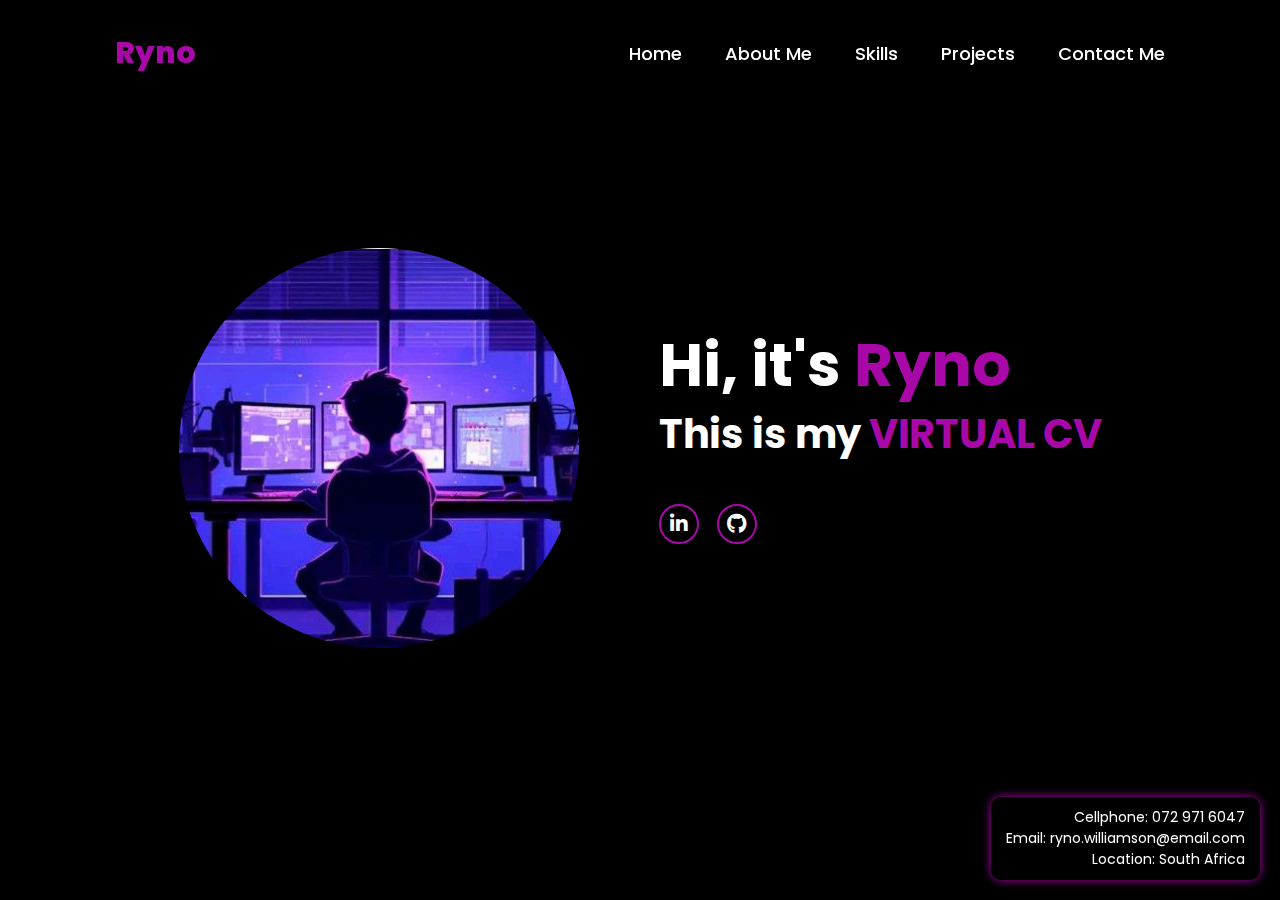
<file: index.html>
<!DOCTYPE html>
<html lang="en">
<head>
  <meta charset="UTF-8" />
  <meta name="viewport" content="width=device-width, initial-scale=1.0" />
  <title>Portfolio Website</title>

  <!-- Font Awesome for icons! -->
  <link rel="stylesheet" href="https://cdnjs.cloudflare.com/ajax/libs/font-awesome/6.5.0/css/all.min.css" />

  <!-- Google Font! -->
  <style>
    @import url('https://fonts.googleapis.com/css2?family=Poppins:wght@100;200;300;400;500;600&display=swap');

    * {
      margin: 0;
      padding: 0;
      box-sizing: border-box;
      text-decoration: none;
      border: none;
      outline: none;
      font-family: 'Poppins', sans-serif;
    }

    html {
      font-size: 62.5%;
    }

    body {
      width: 100%;
      background-color: black;
      color: white;
      overflow-x: hidden;
    }

    header {
      margin-top: 20px;
      position: fixed;
      top: 0;
      left: 0;
      width: 100%;
      padding: 1rem 9%;
      background-color: transparent;
      filter: drop-shadow(0 0 10px rgba(0, 0, 0, 0.5));
      display: flex;
      justify-content: space-between;
      align-items: center;
      z-index: 100;
    }

    .logo {
      font-size: 3rem;
      color: #a808a8;
      font-weight: 800;
      cursor: pointer;
      transition: 0.5s ease;
    }

    .logo:hover {
      transform: scale(1.1);
    }

    nav a {
      font-size: 1.8rem;
      color: white;
      margin-left: 4rem;
      font-weight: 500;
      transition: 0.3s ease;
      border-bottom: 3px solid transparent;
    }

    nav a:hover {
      color: #a808a8;
      border-bottom: 3px solid #a808a8;
    }

    @media (max-width: 995px) {
      nav {
        position: absolute;
        top: 100%;
        right: 0;
        width: 40%;
        display: none;
        border-left: 3px solid #a808a8;
        border-bottom: 3px solid #a808a8;
        border-bottom-left-radius: 2rem;
        padding: 1rem;
        background-color: #161616;
      }

      nav.active {
        display: block;
      }

      nav a {
        display: block;
        font-size: 2rem;
        margin: 3rem 0;
      }

      nav a:hover,
      nav a:active {
        padding: 1rem;
        border-radius: 0.5rem;
        border-bottom: 0.5rem solid #a808a8;
      }
    }

    section {
      min-height: 100vh;
      padding: 5rem 9% 5rem;
    }

    .home {
      display: flex;
      justify-content: center;
      align-items: center;
      gap: 8rem;
      background-color: black;
      flex-wrap: wrap;
    }

    .home-content {
      max-width: 600px;
    }

    .home-content h1 {
      font-size: 6rem;
      font-weight: 700;
      line-height: 1.3;
    }

    span {
      color: #a808a8;
    }

    .home-content h3 {
      font-size: 4rem;
      margin-bottom: 1rem;
      font-weight: 700;
    }

    .home-img img {
      width: 400px;
      height: 400px;
      border-radius: 50%;
      object-fit: cover;
      transition: transform 0.3s ease;
    }

    .home-img img:hover {
      transform: scale(1.05);
      box-shadow: 0 0 20px #a808a8, 0 0 40px #a808a8;
    }

    .social-icon a {
      display: inline-flex;
      justify-content: center;
      align-items: center;
      width: 4rem;
      height: 4rem;
      background-color: transparent;
      border: 0.2rem solid #a808a8;
      font-size: 2rem;
      border-radius: 50%;
      margin: 3rem 1.5rem 3rem 0;
      transition: 0.3s ease;
      color: white;
    }

    .social-icon a:hover {
      color: #a808a8;
      transform: scale(1.3);
      box-shadow: 0 0 20px #a808a8, 0 0 40px #a808a8;
    }

    .contact-info {
      position: fixed;
      bottom: 20px;
      right: 20px;
      text-align: right;
      background-color: rgba(0, 0, 0, 0.6);
      padding: 1rem 1.5rem;
      border-radius: 1rem;
      font-size: 1.4rem;
      color: #fff;
      box-shadow: 0 0 10px #a808a8;
      z-index: 99;
    }

    .contact-info:hover {
      transform: scale(1.03);
      box-shadow: 0 0 15px #a808a8, 0 0 25px #a808a8;
      transition: 0.3s ease;
    }
  </style>
</head>
<body>
  <header>
    <a href="#" class="logo">Ryno</a>
    <nav>
      <a href="index.html" class="active">Home</a>
      <a href="AboutMe.html">About Me</a>
      <a href="Skills.html">Skills</a>
      <a href="Project.html">Projects</a>
      <a href="ContactMe.html">Contact Me</a>
    </nav>
  </header>

  <section class="home">
    <div class="home-img">
      <img src="main2.jpg" alt="Photo of Ryno">
    </div>
    <div class="home-content">
      <h1>Hi, it's <span>Ryno</span></h1>
      <h3 class="typing-text">This is my <span>VIRTUAL CV</span></h3>

      <div class="social-icon">
        <a href="https://www.linkedin.com/in/ryno-williamson-4a390b375/"><i class="fab fa-linkedin-in"></i></a>
        <a href="https://github.com/Ryno134"><i class="fab fa-github"></i></a>
      </div>
    </div>
  </section>

  <div class="contact-info">
    <p>Cellphone: 072 971 6047</p>
    <p>Email: ryno.williamson@email.com</p>
    <p>Location: South Africa</p>
  </div>
</body>
</html>
</file>
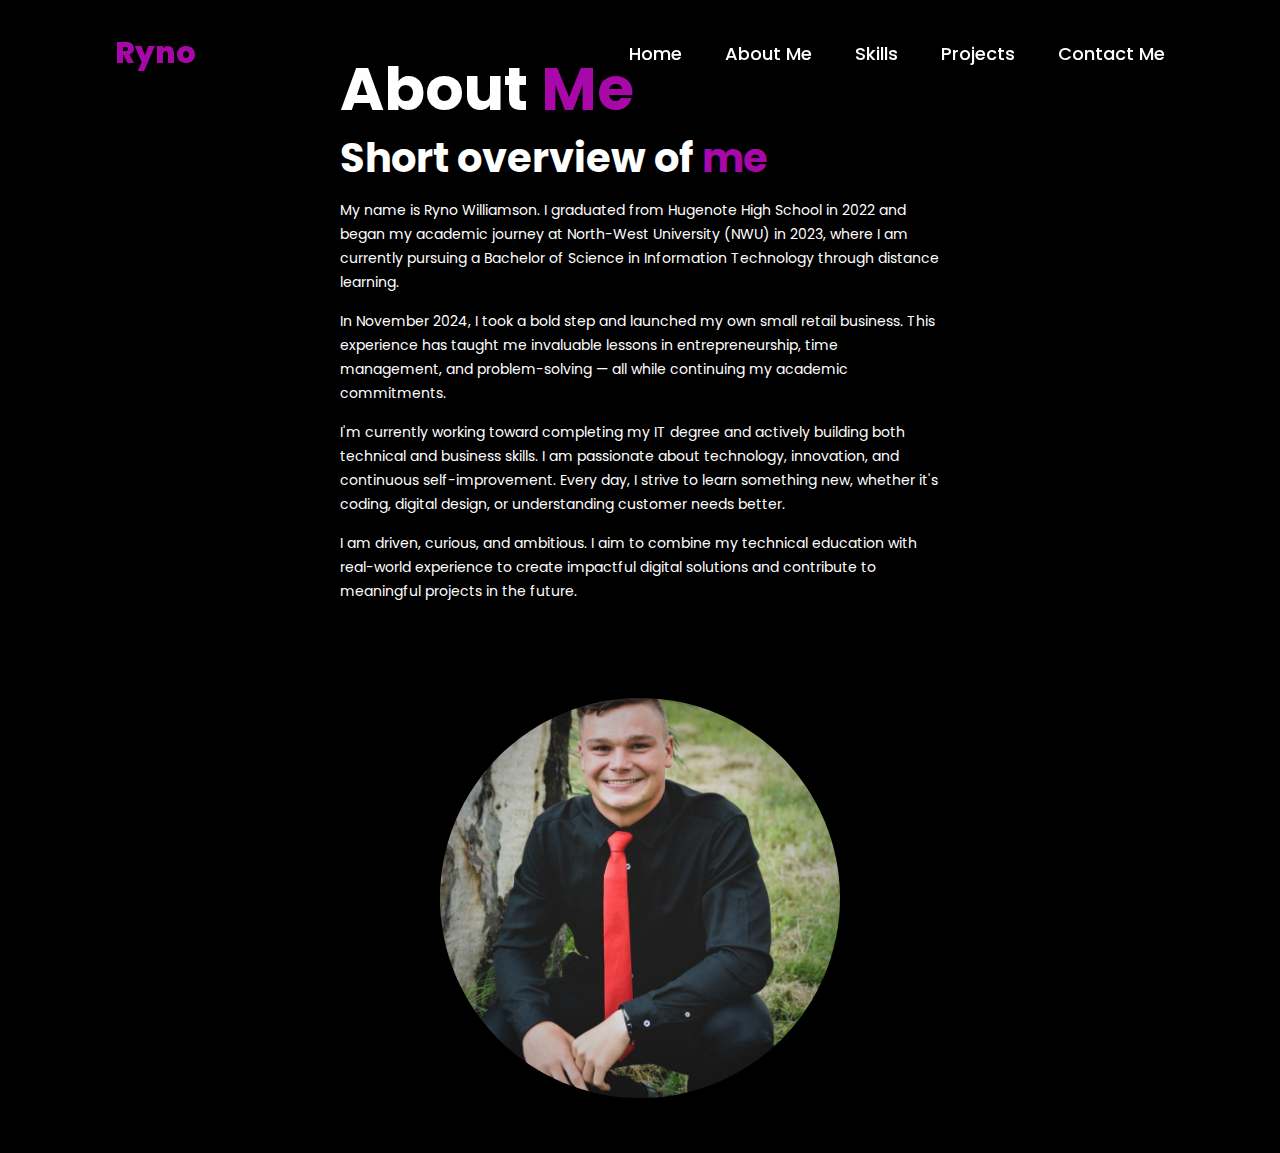
<file: AboutMe.html>
<!DOCTYPE html>
<html lang="en">
<head>
  <meta charset="UTF-8" />
  <meta name="viewport" content="width=device-width, initial-scale=1.0" />
  <title>Portfolio Website</title>
  <style>
    @import url('https://fonts.googleapis.com/css2?family=Poppins:wght@100;200;300;400;500;600&display=swap');

    * {
      margin: 0;
      padding: 0;
      box-sizing: border-box;
      text-decoration: none;
      border: none;
      outline: none;
      font-family: 'Poppins', sans-serif;
    }

    html {
      font-size: 62.5%;
    }

    body {
      width: 100%;
      height: auto;
      overflow-x: hidden;
      background-color: black;
      color: white;
    }

    header {
      margin-top: 20px;
      position: fixed;
      top: 0;
      left: 0;
      width: 100%;
      padding: 1rem 9%;
      background-color: transparent;
      filter: drop-shadow(0 0 10px rgba(0, 0, 0, 0.5));
      display: flex;
      justify-content: space-between;
      align-items: center;
      z-index: 100;
    }

    .logo {
      font-size: 3rem;
      color: #a808a8;
      font-weight: 800;
      cursor: pointer;
      transition: 0.5s ease;
    }

    .logo:hover {
      transform: scale(1.1);
    }

    nav a {
      font-size: 1.8rem;
      color: white;
      margin-left: 4rem;
      font-weight: 500;
      transition: 0.3s ease;
      border-bottom: 3px solid transparent;
    }

    nav a:hover {
      color: #a808a8;
      border-bottom: 3px solid #a808a8;
    }

    section {
      min-height: 100vh;
      padding: 5rem 9%;
    }

    .home {
      display: flex;
      justify-content: center;
      align-items: center;
      gap: 8rem;
      background-color: black;
      flex-wrap: wrap;
    }

    .home-content {
      max-width: 600px;
    }

    .home-content h1 {
      font-size: 6rem;
      font-weight: 700;
      line-height: 1.3;
    }

    .home-content h3 {
      font-size: 4rem;
      margin-bottom: 1rem;
      font-weight: 700;
    }

    .home-content p {
      font-size: 1.4rem;
      margin-bottom: 1.5rem;
      line-height: 2.4rem;
    }

    span {
      color: #a808a8;
    }

    .home-img img {
      width: 400px;
      height: 400px;
      border-radius: 50%;
      object-fit: cover;
      transition: transform 0.3s ease;
    }

    .home-img img:hover {
      transform: scale(1.05);
    }
  </style>
</head>
<body>
  <header>
    <a href="#" class="logo">Ryno</a>
    <nav>
      <a href="index.html">Home</a>
      <a href="AboutMe.html">About Me</a>
      <a href="Skills.html">Skills</a>
      <a href="Project.html">Projects</a>
      <a href="ContactMe.html">Contact Me</a>
    </nav>
  </header>

  <section class="home">
    <div class="home-content">
      <h1>About <span>Me</span></h1>
      <h3 class="typing-text">Short overview of<span> me</span></h3>
      <p>My name is Ryno Williamson. I graduated from Hugenote High School in 2022 and began my academic journey at North-West University (NWU) in 2023, where I am currently pursuing a Bachelor of Science in Information Technology through distance learning.</p>
      <p>In November 2024, I took a bold step and launched my own small retail business. This experience has taught me invaluable lessons in entrepreneurship, time management, and problem-solving — all while continuing my academic commitments.</p>  
      <p>I'm currently working toward completing my IT degree and actively building both technical and business skills. I am passionate about technology, innovation, and continuous self-improvement. Every day, I strive to learn something new, whether it's coding, digital design, or understanding customer needs better.</p>
      <p>I am driven, curious, and ambitious. I aim to combine my technical education with real-world experience to create impactful digital solutions and contribute to meaningful projects in the future.</p>
    </div>

    <div class="home-img">
      <img src="Image2.jpeg" alt="Photo of Ryno">
    </div>
  </section>
</body>
</html>
</file>
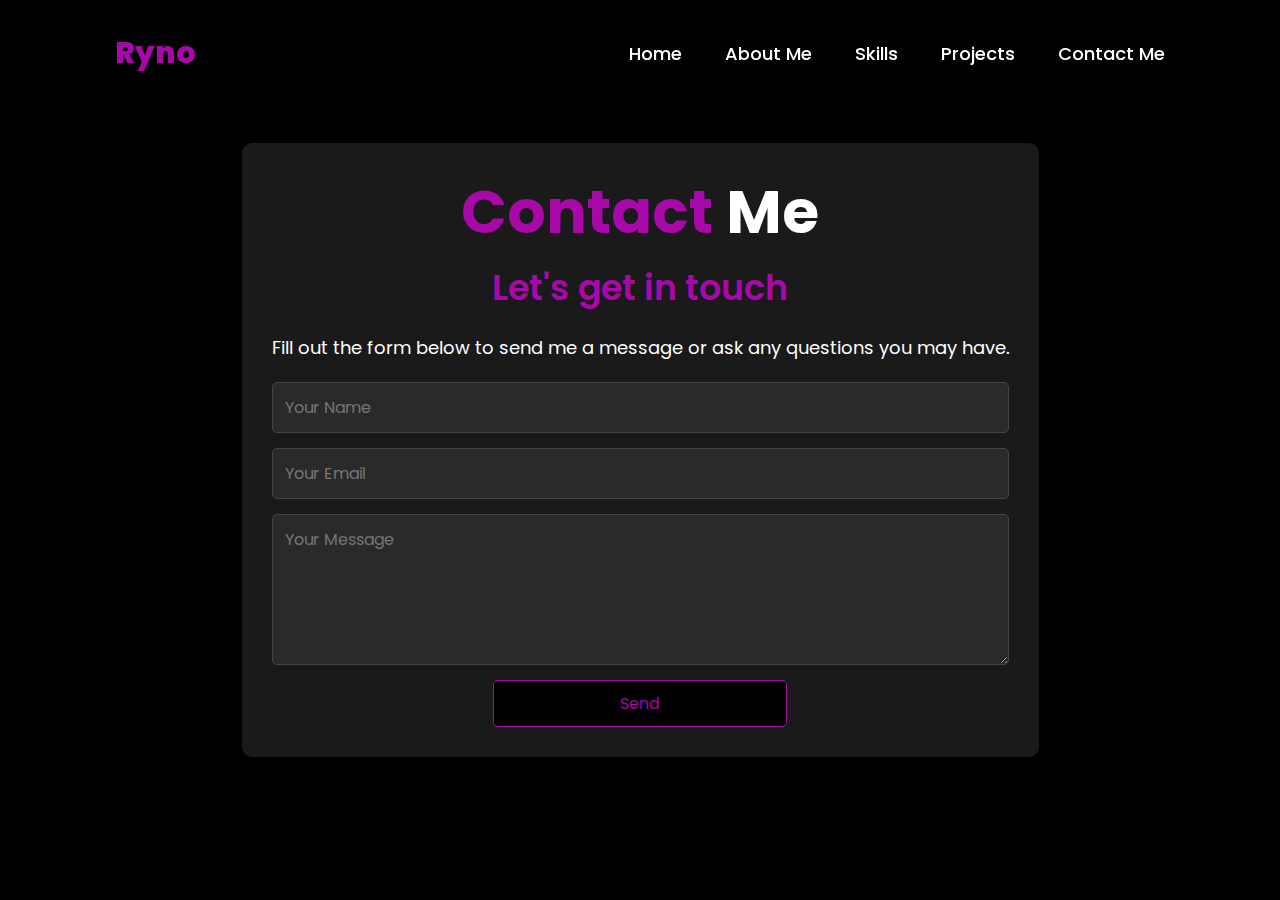
<file: ContactMe.html>
<!DOCTYPE html>
<html lang="en">
<head>
  <meta charset="UTF-8" />
  <meta name="viewport" content="width=device-width, initial-scale=1.0"/>
  <title>Contact Me</title>
  <style>
    @import url('https://fonts.googleapis.com/css2?family=Poppins:wght@100;200;300;400;500;600&display=swap');

    * {
      margin: 0;
      padding: 0;
      box-sizing: border-box;
      text-decoration: none;
      border: none;
      outline: none;
      font-family: 'Poppins', sans-serif;
    }

    html {
      font-size: 62.5%;
    }

    body {
      width: 100%;
      overflow-x: hidden;
      background-color: black;
      color: white;
    }

    header {
      margin-top: 20px;
      position: fixed;
      top: 0;
      left: 0;
      width: 100%;
      padding: 1rem 9%;
      display: flex;
      justify-content: space-between;
      align-items: center;
      z-index: 100;
      background-color: transparent;
      filter: drop-shadow(0 0 10px rgba(0, 0, 0, 0.5));
    }

    .logo {
      font-size: 3rem;
      color: #a808a8;
      font-weight: 800;
      cursor: pointer;
      transition: 0.5s ease;
    }

    .logo:hover {
      transform: scale(1.1);
    }

    nav a {
      font-size: 1.8rem;
      color: white;
      margin-left: 4rem;
      font-weight: 500;
      transition: 0.3s ease;
      border-bottom: 3px solid transparent;
    }

    nav a:hover {
      color: #a808a8;
      border-bottom: 3px solid #a808a8;
    }

    section {
      min-height: 100vh;
      padding: 5rem 9%;
    }

    .home {
      display: flex;
      justify-content: center;
      align-items: center;
      text-align: center;
      flex-direction: column;
    }

    .home-content {
      background-color: #1a1a1a;
      padding: 3rem;
      border-radius: 1rem;
      transition: transform 0.3s ease, box-shadow 0.3s ease;
      max-width: 800px;
      z-index: 1;
    }

    .home-content:hover {
      transform: scale(1.05);
      box-shadow: 0 0 20px #a808a8;
    }

    .home-content h1 {
      font-size: 6rem;
      font-weight: 700;
      line-height: 1.3;
    }

    .home-content h3 {
      font-size: 3.5rem;
      font-weight: 600;
      color: #a808a8;
      margin: 1rem 0;
    }

    .home-content p {
      font-size: 1.8rem;
      margin: 2rem 0;
      line-height: 2.8rem;
    }

    .home-content form {
      display: flex;
      flex-direction: column;
      gap: 1.5rem;
      margin-top: 2rem;
    }

    .home-content input,
    .home-content textarea {
      padding: 1.2rem;
      font-size: 1.6rem;
      border-radius: 0.5rem;
      background-color: #2a2a2a;
      color: white;
      border: 1px solid #444;
      transition: all 0.3s ease;
    }

    .home-content input:focus,
    .home-content textarea:focus {
      border-color: #a808a8;
      box-shadow: 0 0 8px #a808a8;
    }

    .home-content button {
      width: 40%;
      align-self: center;
      padding: 1rem;
      background-color: black;
      border: 1px solid #a808a8;
      color: #a808a8;
      font-size: 1.6rem;
      border-radius: 0.5rem;
      cursor: pointer;
      transition: background 0.3s ease;
    }

    .home-content button:hover {
      background-color: #3a3a3a;
    }

    span {
      color: #a808a8;
    }
  </style>
</head>
<body>
  <header>
    <a href="#" class="logo">Ryno</a>
    <nav>
      <a href="Index.html">Home</a>
      <a href="AboutMe.html">About Me</a>
      <a href="Skills.html">Skills</a>
      <a href="Project.html">Projects</a>
      <a href="ContactMe.html">Contact Me</a>
    </nav>
  </header>

  <section class="home">
    <div class="home-content">
      <h1><span>Contact</span> Me</h1>
      <h3>Let's get in touch</h3>
      <p>Fill out the form below to send me a message or ask any questions you may have.</p>
      <form>
        <input type="text" placeholder="Your Name" required />
        <input type="email" placeholder="Your Email" required />
        <textarea rows="5" placeholder="Your Message" required></textarea>
        <button type="submit">Send</button>
      </form>
    </div>
  </section>
</body>
</html>
</file>
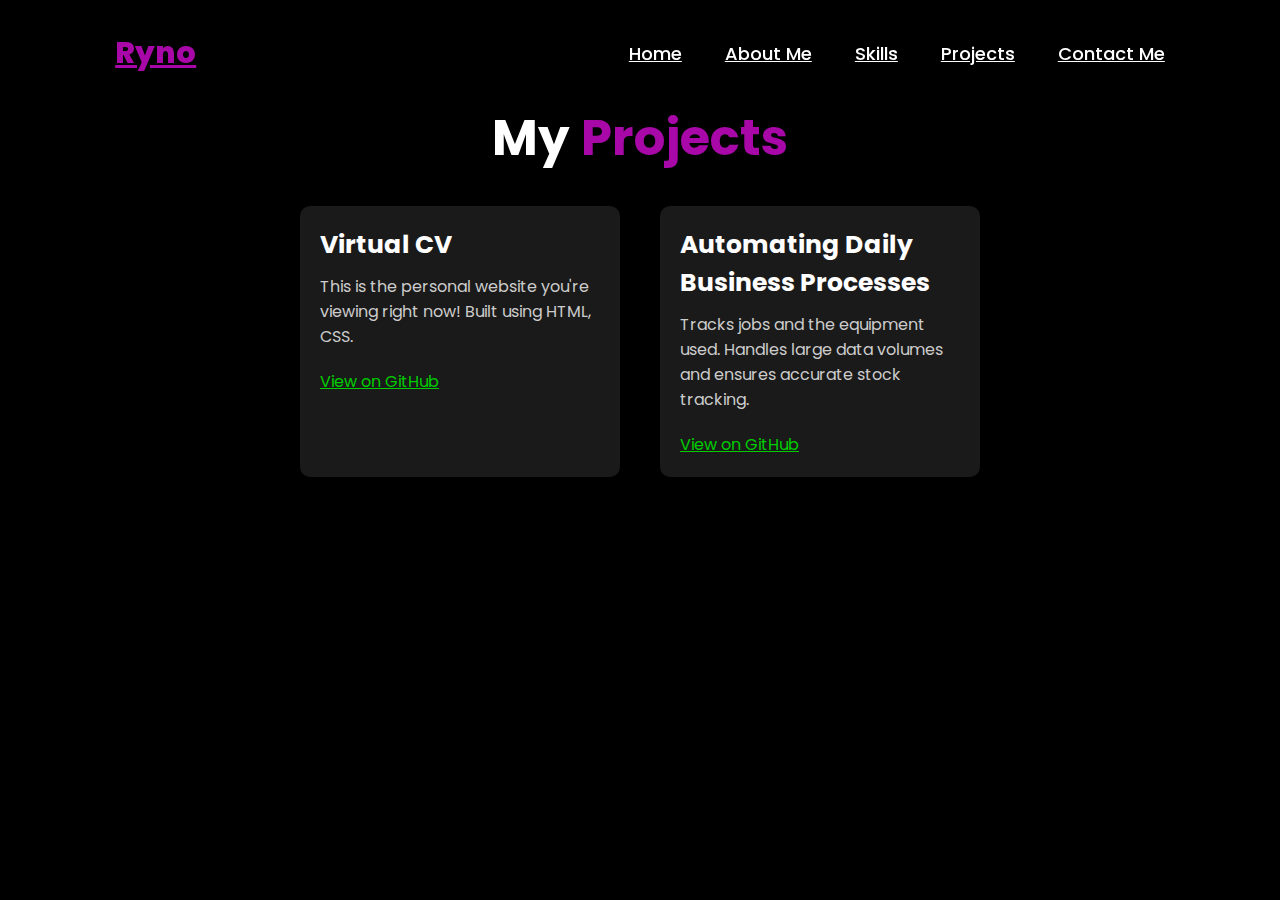
<file: Project.html>
<!DOCTYPE html>
<html lang="en">
<head>
  <meta charset="UTF-8" />
  <meta name="viewport" content="width=device-width, initial-scale=1.0"/>
  <title>Projects</title>
  <style>
    @import url('https://fonts.googleapis.com/css2?family=Poppins:wght@300;400;500;600&display=swap');

    * {
      margin: 0;
      padding: 0;
      box-sizing: border-box;
      font-family: 'Poppins', sans-serif;
    }

    html {
      font-size: 62.5%;
    }

    body {
      background-color: black;
      color: white;
      overflow-x: hidden;
    }

    header {
      margin-top: 20px;
      position: fixed;
      top: 0;
      left: 0;
      width: 100%;
      padding: 1rem 9%;
      display: flex;
      justify-content: space-between;
      align-items: center;
      z-index: 100;
      filter: drop-shadow(0 0 10px rgba(0, 0, 0, 0.5));
    }

    .logo {
      font-size: 3rem;
      color: #a808a8;
      font-weight: 800;
      cursor: pointer;
      transition: 0.5s ease;
    }

    .logo:hover {
      transform: scale(1.1);
    }

    nav a {
      font-size: 1.8rem;
      color: white;
      margin-left: 4rem;
      font-weight: 500;
      transition: 0.3s ease;
      border-bottom: 3px solid transparent;
    }

    nav a:hover {
      color: #a808a8;
      border-bottom: 3px solid #a808a8;
    }

    section {
      min-height: 100vh;
      padding: 10rem 9% 5rem;
    }

    .project-section {
      text-align: center;
    }

    .project-section h1 {
      font-size: 5rem;
      margin-bottom: 3rem;
      color: #a808a8;
    }

    .project-cards {
      display: flex;
      flex-wrap: wrap;
      justify-content: center;
      gap: 4rem;
    }

    .card {
      background-color: #1a1a1a;
      border-radius: 1rem;
      padding: 2rem;
      width: 320px;
      transition: transform 0.3s ease, box-shadow 0.3s ease;
      text-align: left;
    }

    .card:hover {
      transform: scale(1.05);
      box-shadow: 0 0 20px #a808a8;
    }

    .card h2 {
      font-size: 2.5rem;
      margin-bottom: 1rem;
      color: white;
    }

    .card p {
      font-size: 1.6rem;
      color: #ccc;
      margin-bottom: 2rem;
    }

    .card a {
      font-size: 1.6rem;
      color: #00cc00;
      text-decoration: underline;
      transition: color 0.3s ease;
    }

    .card a:hover {
      color: #a808a8;
    }

    @media (max-width: 768px) {
      .card {
        width: 90%;
      }
    }
  </style>
</head>
<body>

  <header>
    <a href="#" class="logo">Ryno</a>
    <nav>
      <a href="Index.html">Home</a>
      <a href="AboutMe.html">About Me</a>
      <a href="Skills.html">Skills</a>
      <a href="Project.html">Projects</a>
      <a href="ContactMe.html">Contact Me</a>
    </nav>
  </header>

  <section class="project-section">
    <h1><span style="color:#fff;">My </span> Projects</h1>

    <div class="project-cards">
      <div class="card">
        <h2>Virtual CV</h2>
        <p>This is the personal website you're viewing right now! Built using HTML, CSS.</p>
        <a href="https://github.com/Ryno134/Virtual-CV" target="_blank">View on GitHub</a>
      </div>

      <div class="card">
        <h2>Automating Daily Business Processes</h2>
        <p>Tracks jobs and the equipment used. Handles large data volumes and ensures accurate stock tracking.</p>
        <a href="https://github.com/BritsJ/cmpg_223" target="_blank">View on GitHub</a>
      </div>
    </div>
  </section>

</body>
</html>
</file>
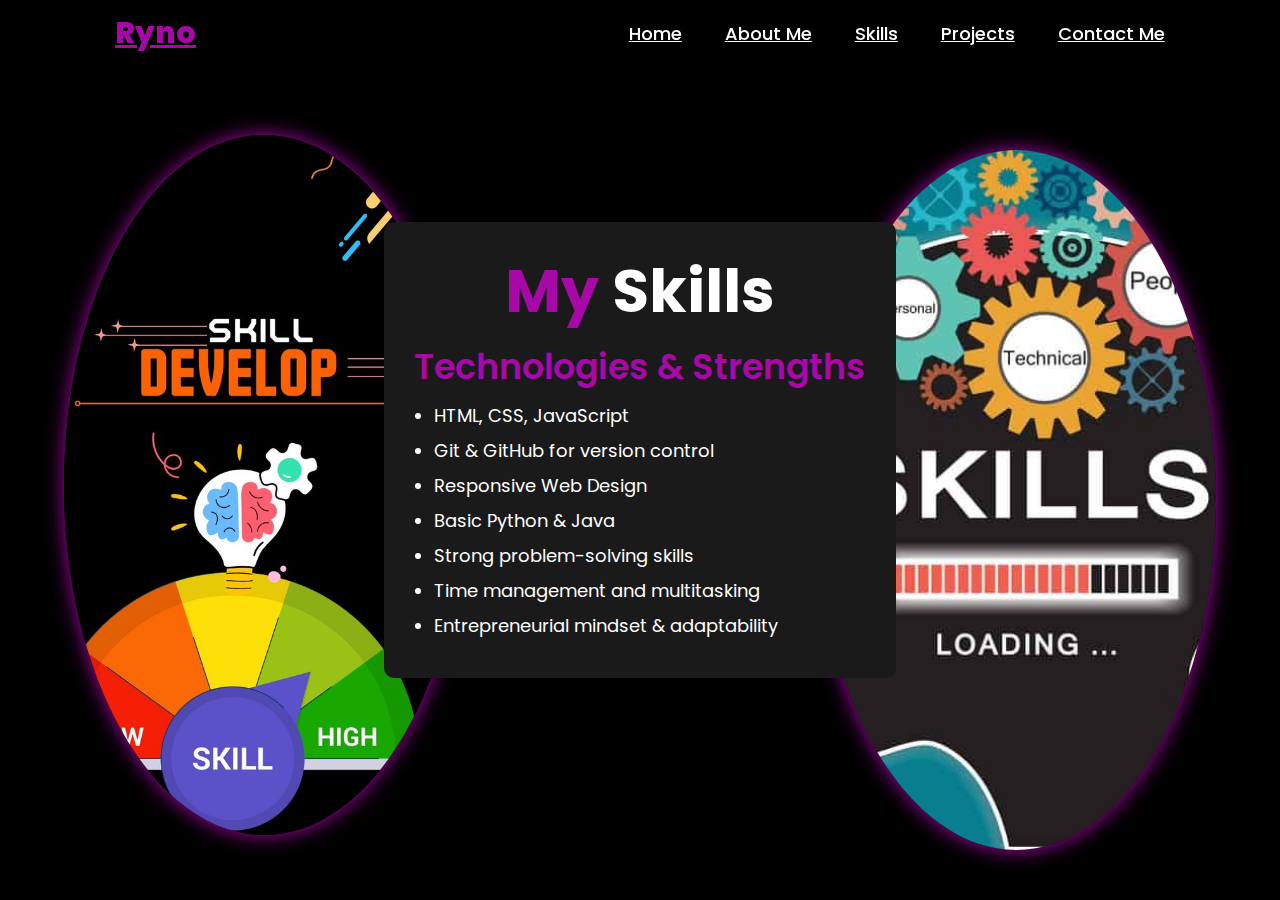
<file: Skills.html>
<!DOCTYPE html>
<html lang="en">
<head>
  <meta charset="UTF-8" />
  <meta name="viewport" content="width=device-width, initial-scale=1.0"/>
  <title>Skills</title>
  <style>
    @import url('https://fonts.googleapis.com/css2?family=Poppins:wght@100;200;300;400;500;600&display=swap');

    * {
      margin: 0;
      padding: 0;
      box-sizing: border-box;
      font-family: 'Poppins', sans-serif;
    }

    html {
      font-size: 62.5%;
    }

    body {
      background-color: black;
      color: white;
      overflow-x: hidden;
    }

    header {
      position: fixed;
      top: 0;
      left: 0;
      width: 100%;
      padding: 1rem 9%;
      display: flex;
      justify-content: space-between;
      align-items: center;
      z-index: 100;
      background-color: transparent;
      filter: drop-shadow(0 0 10px rgba(0, 0, 0, 0.5));
    }

    .logo {
      font-size: 3rem;
      color: #a808a8;
      font-weight: 800;
      cursor: pointer;
      transition: 0.5s ease;
    }

    .logo:hover {
      transform: scale(1.1);
    }

    nav a {
      font-size: 1.8rem;
      color: white;
      margin-left: 4rem;
      font-weight: 500;
      transition: 0.3s ease;
      border-bottom: 3px solid transparent;
    }

    nav a:hover {
      color: #a808a8;
      border-bottom: 3px solid #a808a8;
    }

    section {
      min-height: 100vh;
      padding: 5rem 9% 5rem;
      position: relative;
    }

    .home {
      display: flex;
      justify-content: center;
      align-items: center;
      text-align: center;
      background-color: black;
      flex-direction: column;
    }

    .home-img-top,
    .home-img-bottom {
      position: absolute;
    }

    .home-img-top {
      top: 15%;
      left: 5%;
    }

    .home-img-bottom {
      bottom: 5%;
      right: 5%;
    }

    .home-img-top img,
    .home-img-bottom img {
      width: 400px;
      height: 700px;
      object-fit: cover;
      border-radius: 50%;
      box-shadow: 0 0 20px #a808a8;
      transition: transform 0.3s ease;
    }

    .home-img-top img:hover,
    .home-img-bottom img:hover {
      transform: scale(1.05);
    }

    .home-content {
      background-color: #1a1a1a;
      padding: 3rem;
      border-radius: 1rem;
      transition: transform 0.3s ease, box-shadow 0.3s ease;
      max-width: 800px;
      z-index: 1;
    }

    .home-content:hover {
      transform: scale(1.05);
      box-shadow: 0 0 20px #a808a8;
    }

    .home-content h1 {
      font-size: 6rem;
      font-weight: 700;
      line-height: 1.3;
    }

    .home-content h3 {
      font-size: 3.5rem;
      font-weight: 600;
      color: #a808a8;
      margin: 1rem 0;
    }

    .home-content ul {
      font-size: 1.8rem;
      margin-left: 2rem;
      line-height: 2.5rem;
      text-align: left;
    }

    .home-content ul li {
      margin-bottom: 1rem;
    }

    span {
      color: #a808a8;
    }

    @media (max-width: 995px) {
      nav {
        display: none;
      }
    }
  </style>
</head>
<body>
  <header>
    <a href="#" class="logo">Ryno</a>
    <nav>
      <a href="index.html">Home</a>
      <a href="AboutMe.html">About Me</a>
      <a href="Skills.html">Skills</a>
      <a href="Project.html">Projects</a>
      <a href="ContactMe.html">Contact Me</a>
    </nav>
  </header>

  <section class="home">
    <div class="home-img-top">
      <img src="skill3.jpg" alt="Top Left Image" />
    </div>

    <div class="home-content">
      <h1><span>My</span> Skills</h1>
      <h3>Technologies & Strengths</h3>
      <ul>
        <li> HTML, CSS, JavaScript</li>
        <li> Git & GitHub for version control</li>
        <li> Responsive Web Design</li>
        <li> Basic Python & Java</li>
        <li> Strong problem-solving skills</li>
        <li> Time management and multitasking</li>
        <li> Entrepreneurial mindset & adaptability</li>
      </ul>
    </div>

    <div class="home-img-bottom">
      <img src="skill4.jpg" alt="Bottom Right Image" />
    </div>
  </section>
</body>
</html>
</file>
